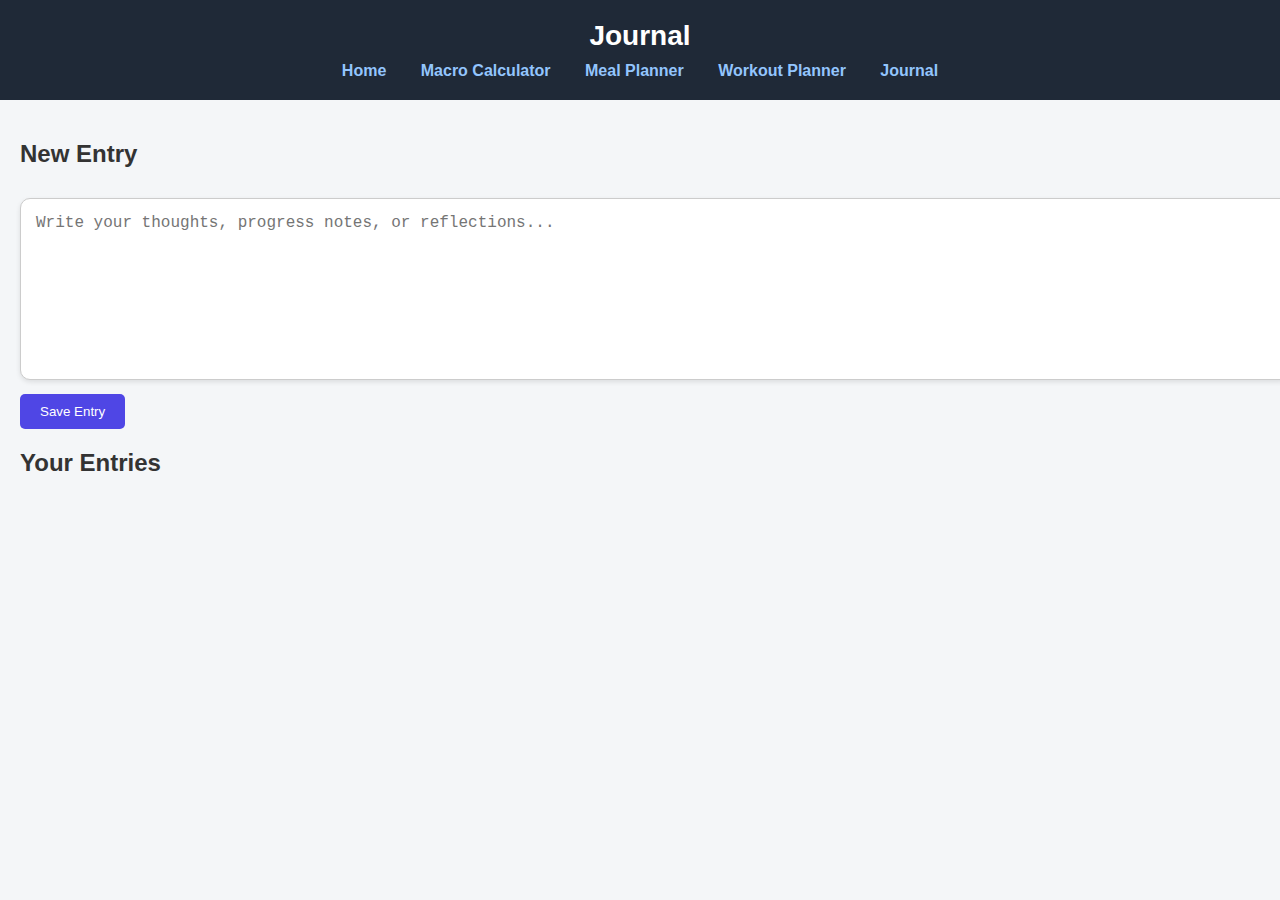
<file: journal.html>
<!DOCTYPE html>
<html lang="en">
<head>
  <meta charset="UTF-8">
  <title>Journal</title>
  <link rel="stylesheet" href="styles.css">
  <style>
    textarea {
      width: 100%;
      height: 150px;
      font-size: 16px;
      padding: 15px;
      border: 1px solid #ccc;
      border-radius: 10px;
      margin-top: 10px;
    }
    button {
      margin-top: 10px;
      padding: 10px 20px;
      background-color: #4f46e5;
      color: white;
      border: none;
      border-radius: 5px;
      cursor: pointer;
    }
    button:hover {
      background-color: #4338ca;
    }
    .entry {
      background: #f9fafb;
      padding: 15px;
      margin-top: 20px;
      border-left: 4px solid #4f46e5;
      border-radius: 6px;
    }
    .entry button {
      background-color: #10b981;
      margin-left: 10px;
    }
    header h1 {
      margin-bottom: 0;
    }
  </style>
</head>
<body>
  <header>
    <h1>Journal</h1>
    <nav>
      <a href="index.html">Home</a>
      <a href="macros.html">Macro Calculator</a>
      <a href="planner.html">Meal Planner</a>
      <a href="workout.html">Workout Planner</a>
      <a href="journal.html">Journal</a>
    </nav>
  </header>
  <main>
    <h2 style="margin-top: 20px;">New Entry</h2>
    <textarea id="entryBox" placeholder="Write your thoughts, progress notes, or reflections..."></textarea>
    <button onclick="saveEntry()">Save Entry</button>

    <div id="entries">
      <h2 style="margin-top: 40px;">Your Entries</h2>
    </div>
  </main>

  <script>
    let editingIndex = null;

    function saveEntry() {
      const box = document.getElementById('entryBox');
      const content = box.value.trim();
      if (!content) return alert("Please enter a journal entry.");

      let entries = JSON.parse(localStorage.getItem('journalEntries')) || [];

      if (editingIndex !== null) {
        entries[editingIndex] = content;
        editingIndex = null;
      } else {
        entries.unshift(content);
      }

      localStorage.setItem('journalEntries', JSON.stringify(entries));
      box.value = "";
      renderEntries();
    }

    function renderEntries() {
      const entriesDiv = document.getElementById('entries');
      const entries = JSON.parse(localStorage.getItem('journalEntries')) || [];

      entriesDiv.innerHTML = "<h2>Your Entries</h2>";
      entries.forEach((entry, index) => {
        const div = document.createElement('div');
        div.className = "entry";
        div.innerHTML = `
          <p>${entry}</p>
          <button onclick="editEntry(${index})">Edit</button>
        `;
        entriesDiv.appendChild(div);
      });
    }

    function editEntry(index) {
      const entries = JSON.parse(localStorage.getItem('journalEntries')) || [];
      document.getElementById('entryBox').value = entries[index];
      editingIndex = index;
    }

    window.onload = renderEntries;
  </script>
</body>
</html>
</file>
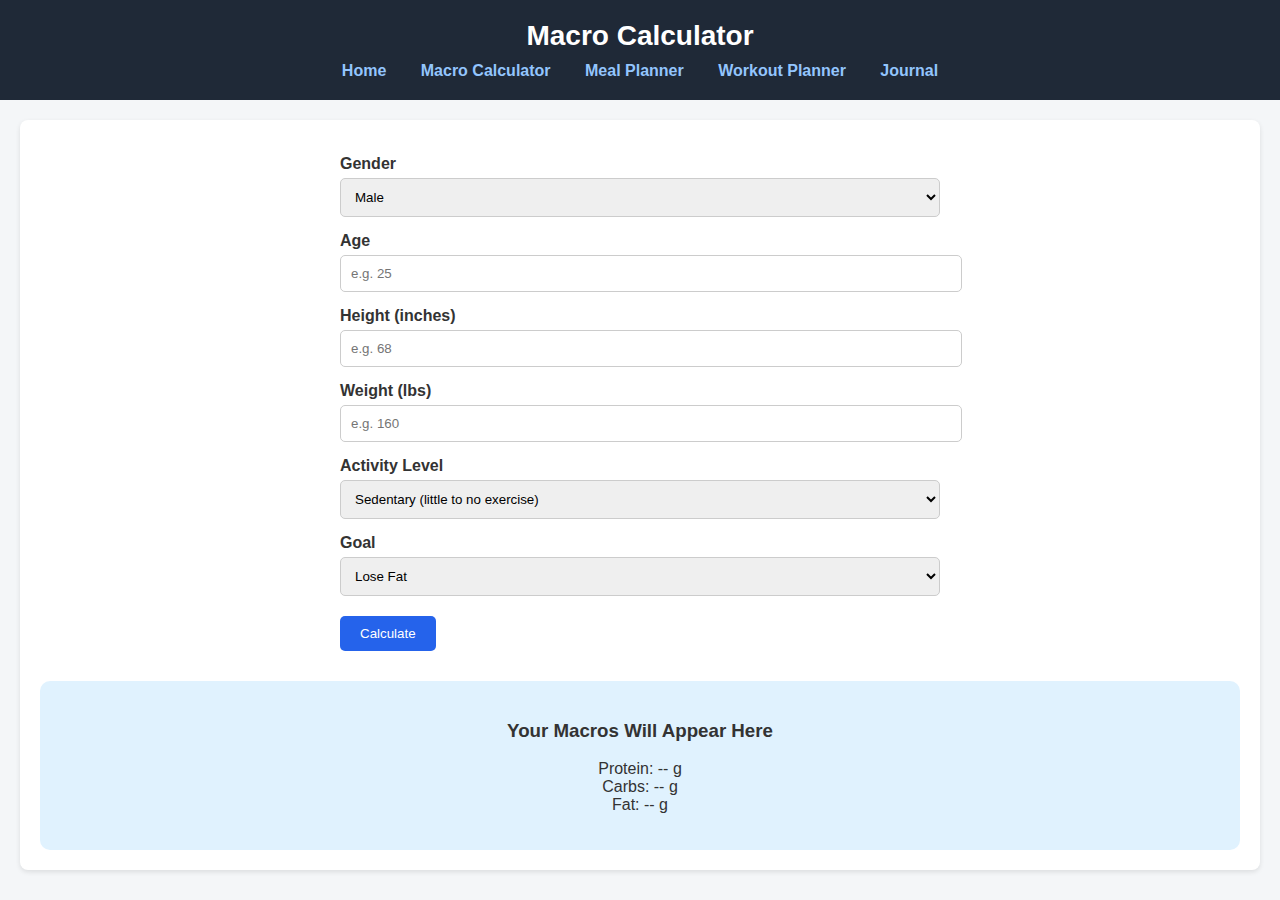
<file: macros.html>
<!DOCTYPE html>
<html lang="en">
<head>
   <meta charset="UTF-8">
   <title>Macro Calculator</title>
   <link rel="stylesheet" href="styles.css">
   <style>
       form {
           max-width: 600px;
           margin: 0 auto;
       }
       label {
           font-weight: bold;
           display: block;
           margin-top: 15px;
       }
       input, select {
           width: 100%;
           padding: 10px;
           margin-top: 5px;
           border: 1px solid #ccc;
           border-radius: 5px;
       }
       #results {
           margin-top: 30px;
           padding: 20px;
           background: #e0f2fe;
           border-radius: 10px;
           text-align: center;
       }
       button {
           margin-top: 20px;
           padding: 10px 20px;
           background-color: #2563eb;
           color: white;
           border: none;
           border-radius: 5px;
           cursor: pointer;
       }
       button:hover {
           background-color: #1e40af;
       }
   </style>
</head>
<body>
   <header>
       <h1>Macro Calculator</h1>
       <nav>
           <a href="index.html">Home</a>
           <a href="macros.html">Macro Calculator</a>
           <a href="planner.html">Meal Planner</a>
           <a href="workout.html">Workout Planner</a>
           <a href="journal.html">Journal</a>
       </nav>
   </header>
   <main>
       <section>
           <form id="macroForm">
               <label for="gender">Gender</label>
               <select id="gender">
                   <option value="male">Male</option>
                   <option value="female">Female</option>
               </select>

               <label for="age">Age</label>
               <input type="number" id="age" placeholder="e.g. 25">

               <label for="height">Height (inches)</label>
               <input type="number" id="height" placeholder="e.g. 68">

               <label for="weight">Weight (lbs)</label>
               <input type="number" id="weight" placeholder="e.g. 160">

               <label for="activity">Activity Level</label>
               <select id="activity">
                   <option value="1.2">Sedentary (little to no exercise)</option>
                   <option value="1.375">Light exercise (1–3 days/week)</option>
                   <option value="1.55">Moderate exercise (3–5 days/week)</option>
                   <option value="1.725">Heavy exercise (6–7 days/week)</option>
                   <option value="1.9">Athlete-level training</option>
               </select>

               <label for="goal">Goal</label>
               <select id="goal">
                   <option value="lose">Lose Fat</option>
                   <option value="maintain">Maintain</option>
                   <option value="gain">Gain Muscle</option>
               </select>

               <button type="button" onclick="calculateMacros()">Calculate</button>
           </form>

           <div id="results">
               <h3>Your Macros Will Appear Here</h3>
               <p>Protein: -- g<br>Carbs: -- g<br>Fat: -- g</p>
           </div>
       </section>
   </main>

   <script>
       function calculateMacros() {
           const gender = document.getElementById("gender").value;
           const age = parseFloat(document.getElementById("age").value);
           const height = parseFloat(document.getElementById("height").value);
           const weight = parseFloat(document.getElementById("weight").value);
           const activity = parseFloat(document.getElementById("activity").value);
           const goal = document.getElementById("goal").value;

           if (isNaN(age) || isNaN(height) || isNaN(weight)) {
               alert("Please enter valid numbers for age, height (inches), and weight (lbs).");
               return;
           }

           let bmr;
           if (gender === "male") {
               bmr = 66 + (6.23 * weight) + (12.7 * height) - (6.8 * age);
           } else {
               bmr = 655 + (4.35 * weight) + (4.7 * height) - (4.7 * age);
           }

           const tdee = bmr * activity;

           let calories;
           if (goal === "lose") {
               calories = tdee - 500;
           } else if (goal === "gain") {
               calories = tdee + 500;
           } else {
               calories = tdee;
           }

           const protein = Math.round((calories * 0.3) / 4);
           const carbs = Math.round((calories * 0.4) / 4);
           const fat = Math.round((calories * 0.3) / 9);

           document.getElementById("results").innerHTML = `
               <h3>Your Daily Macros</h3>
               <p>Total Calories: ${Math.round(calories)} kcal</p>
               <p>Protein: ${protein} g<br>Carbs: ${carbs} g<br>Fat: ${fat} g</p>
           `;
       }
   </script>
</body>
</html>
</file>
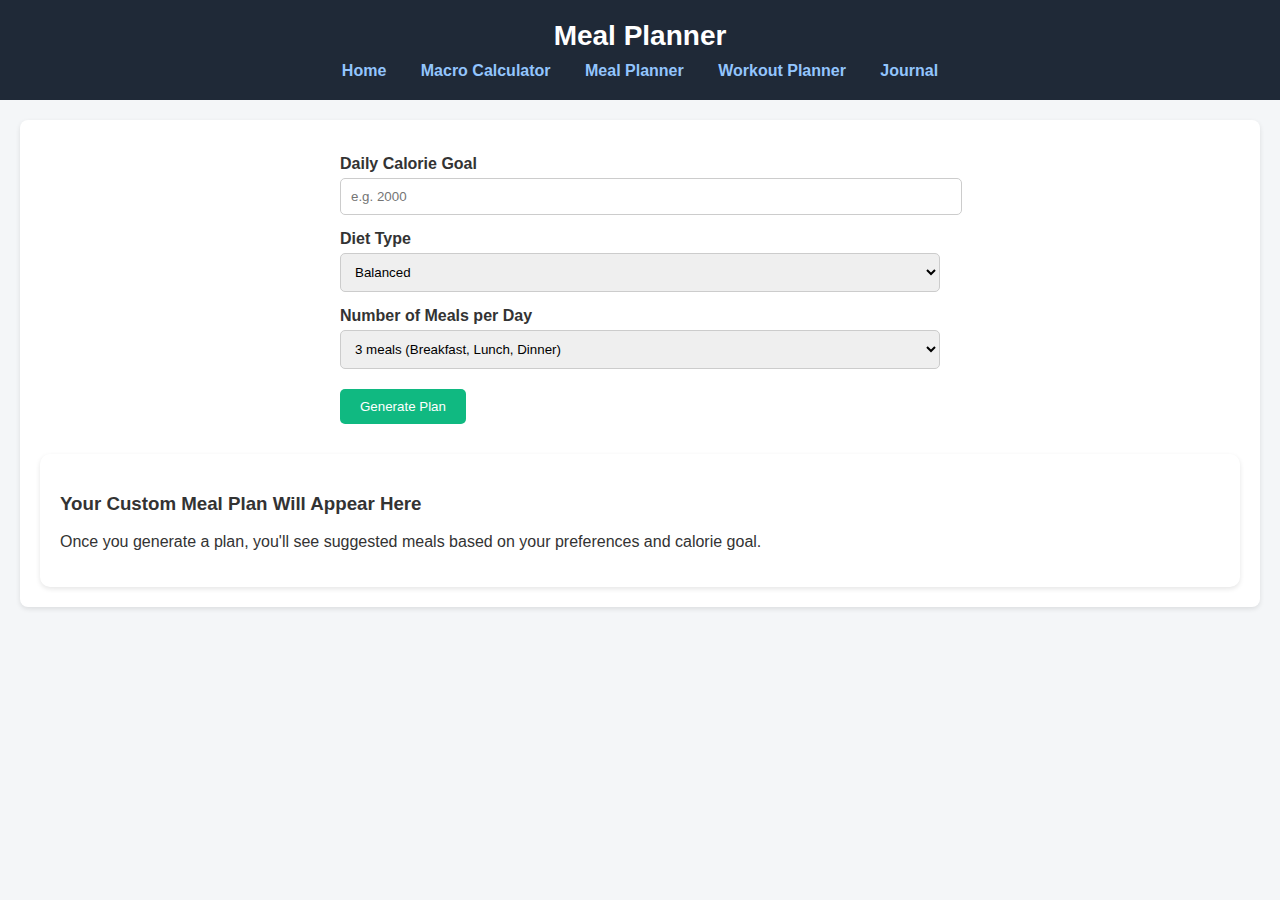
<file: planner.html>
<!DOCTYPE html>
<html lang="en">
<head>
  <meta charset="UTF-8">
  <title>Meal Planner</title>
  <link rel="stylesheet" href="styles.css">
  <style>
    form {
      max-width: 600px;
      margin: 0 auto;
    }
    label {
      font-weight: bold;
      display: block;
      margin-top: 15px;
    }
    input, select {
      width: 100%;
      padding: 10px;
      margin-top: 5px;
      border: 1px solid #ccc;
      border-radius: 5px;
    }
    button {
      margin-top: 20px;
      padding: 10px 20px;
      background-color: #10b981;
      color: white;
      border: none;
      border-radius: 5px;
      cursor: pointer;
    }
    button:hover {
      background-color: #059669;
    }
    #meal-plan {
      margin-top: 30px;
      background: #ffffff;
      padding: 20px;
      border-radius: 10px;
      box-shadow: 0 2px 5px rgba(0,0,0,0.1);
    }
  </style>
</head>
<body>
  <header>
    <h1>Meal Planner</h1>
    <nav>
      <a href="index.html">Home</a>
      <a href="macros.html">Macro Calculator</a>
      <a href="planner.html">Meal Planner</a>
      <a href="workout.html">Workout Planner</a>
      <a href="journal.html">Journal</a>
    </nav>
  </header>
  <main>
    <section>
      <form id="mealForm">
        <label for="calories">Daily Calorie Goal</label>
        <input type="number" id="calories" placeholder="e.g. 2000">

        <label for="diet">Diet Type</label>
        <select id="diet">
          <option value="balanced">Balanced</option>
          <option value="high-protein">High Protein</option>
          <option value="keto">Keto</option>
          <option value="vegetarian">Vegetarian</option>
          <option value="vegan">Vegan</option>
          <option value="paleo">Paleo</option>
        </select>

        <label for="meals">Number of Meals per Day</label>
        <select id="meals">
          <option value="3">3 meals (Breakfast, Lunch, Dinner)</option>
          <option value="4">4 meals</option>
          <option value="5">5 meals (with snacks)</option>
        </select>

        <button type="button" onclick="generateMealPlan()">Generate Plan</button>
      </form>

      <div id="meal-plan">
        <h3>Your Custom Meal Plan Will Appear Here</h3>
        <p>Once you generate a plan, you'll see suggested meals based on your preferences and calorie goal.</p>
      </div>
    </section>
  </main>

  <script>
    function generateMealPlan() {
      const calories = document.getElementById("calories").value;
      const diet = document.getElementById("diet").value;
      const meals = document.getElementById("meals").value;

      if (!calories) {
        alert("Please enter a calorie goal.");
        return;
      }

      document.getElementById("meal-plan").innerHTML = `
        <h3>Your ${diet.charAt(0).toUpperCase() + diet.slice(1)} Meal Plan</h3>
        <p><strong>Calories:</strong> ${calories} kcal</p>
        <p><strong>Meals:</strong> ${meals} per day</p>
        <ul>
          <li><strong>Breakfast:</strong> Oatmeal with almond butter and banana</li>
          <li><strong>Lunch:</strong> Grilled chicken salad with quinoa</li>
          <li><strong>Dinner:</strong> Salmon with roasted vegetables</li>
          ${meals >= 4 ? '<li><strong>Snack:</strong> Greek yogurt with honey</li>' : ''}
          ${meals == 5 ? '<li><strong>Snack 2:</strong> Apple slices with peanut butter</li>' : ''}
        </ul>
      `;
    }
  </script>
</body>
</html>
</file>
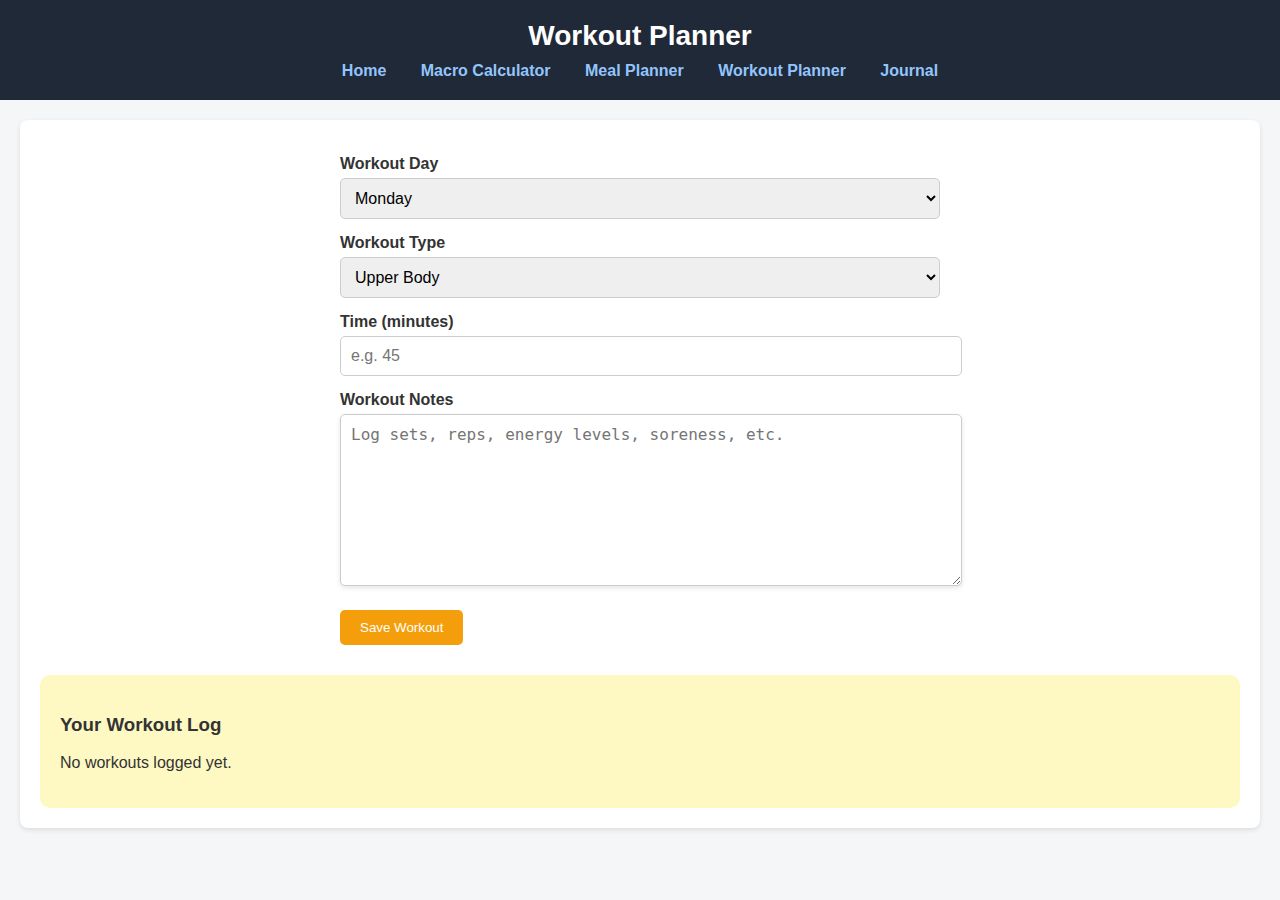
<file: workout.html>
<!DOCTYPE html>
<html lang="en">
<head>
  <meta charset="UTF-8">
  <title>Workout Planner</title>
  <link rel="stylesheet" href="styles.css">
  <style>
    form {
      max-width: 600px;
      margin: 0 auto;
    }
    label {
      font-weight: bold;
      display: block;
      margin-top: 15px;
    }
    input, select, textarea {
      width: 100%;
      padding: 10px;
      margin-top: 5px;
      border: 1px solid #ccc;
      border-radius: 5px;
      font-size: 16px;
    }
    button {
      margin-top: 20px;
      padding: 10px 20px;
      background-color: #f59e0b;
      color: white;
      border: none;
      border-radius: 5px;
      cursor: pointer;
    }
    button:hover {
      background-color: #d97706;
    }
    #log {
      margin-top: 30px;
      padding: 20px;
      background: #fef9c3;
      border-radius: 10px;
    }
  </style>
</head>
<body>
  <header>
    <h1>Workout Planner</h1>
    <nav>
      <a href="index.html">Home</a>
      <a href="macros.html">Macro Calculator</a>
      <a href="planner.html">Meal Planner</a>
      <a href="workout.html">Workout Planner</a>
      <a href="journal.html">Journal</a>
    </nav>
  </header>
  <main>
    <section>
      <form id="workoutForm">
        <label for="day">Workout Day</label>
        <select id="day">
          <option value="Monday">Monday</option>
          <option value="Tuesday">Tuesday</option>
          <option value="Wednesday">Wednesday</option>
          <option value="Thursday">Thursday</option>
          <option value="Friday">Friday</option>
          <option value="Saturday">Saturday</option>
          <option value="Sunday">Sunday</option>
        </select>

        <label for="type">Workout Type</label>
        <select id="type">
          <option value="Upper Body">Upper Body</option>
          <option value="Lower Body">Lower Body</option>
          <option value="Full Body">Full Body</option>
          <option value="Cardio">Cardio</option>
          <option value="Stretching">Stretching</option>
          <option value="Rest">Rest / Recovery</option>
        </select>

        <label for="time">Time (minutes)</label>
        <input type="number" id="time" placeholder="e.g. 45">

        <label for="notes">Workout Notes</label>
        <textarea id="notes" placeholder="Log sets, reps, energy levels, soreness, etc."></textarea>

        <button type="button" onclick="saveWorkout()">Save Workout</button>
      </form>

      <div id="log">
        <h3>Your Workout Log</h3>
        <div id="logEntries">
          <p>No workouts logged yet.</p>
        </div>
      </div>
    </section>
  </main>

  <script>
    function saveWorkout() {
      const day = document.getElementById("day").value;
      const type = document.getElementById("type").value;
      const time = document.getElementById("time").value;
      const notes = document.getElementById("notes").value;

      if (!time || isNaN(time)) {
        alert("Please enter a valid workout duration.");
        return;
      }

      const entry = `
        <div style="margin-bottom: 20px;">
          <strong>${day} - ${type}</strong><br>
          Duration: ${time} minutes<br>
          Notes: ${notes ? notes : "No additional notes."}
        </div>
      `;

      const log = document.getElementById("logEntries");
      if (log.innerHTML.includes("No workouts logged yet.")) {
        log.innerHTML = entry;
      } else {
        log.innerHTML = entry + log.innerHTML;
      }

      document.getElementById("workoutForm").reset();
    }
  </script>
</body>
</html>
</file>
<file: styles.css>
body {
    font-family: 'Segoe UI', sans-serif;
    background: #f4f6f8;
    color: #333;
    margin: 0;
    padding: 0;
}
header {
    background-color: #1f2937;
    color: #ffffff;
    padding: 20px;
    text-align: center;
}
header h1 {
    margin: 0;
    font-size: 28px;
}
nav {
    margin-top: 10px;
}
nav a {
    margin: 0 15px;
    text-decoration: none;
    color: #93c5fd;
    font-weight: bold;
}
main {
    padding: 20px;
}
section, table, blockquote, textarea {
    background: #ffffff;
    border-radius: 8px;
    padding: 20px;
    box-shadow: 0 2px 5px rgba(0,0,0,0.1);
}
table {
    width: 100%;
    border-collapse: collapse;
    margin-top: 20px;
}
th, td {
    border-bottom: 1px solid #ddd;
    padding: 12px;
    text-align: left;
}
th {
    background-color: #e2e8f0;
}
blockquote {
    font-style: italic;
    color: #4b5563;
    margin-bottom: 10px;
}
textarea {
    width: 100%;
    height: 150px;
    border: 1px solid #ccc;
    border-radius: 4px;
    font-size: 16px;
    padding: 10px;
}
canvas {
    display: block;
    margin: 0 auto;
}
</file>
